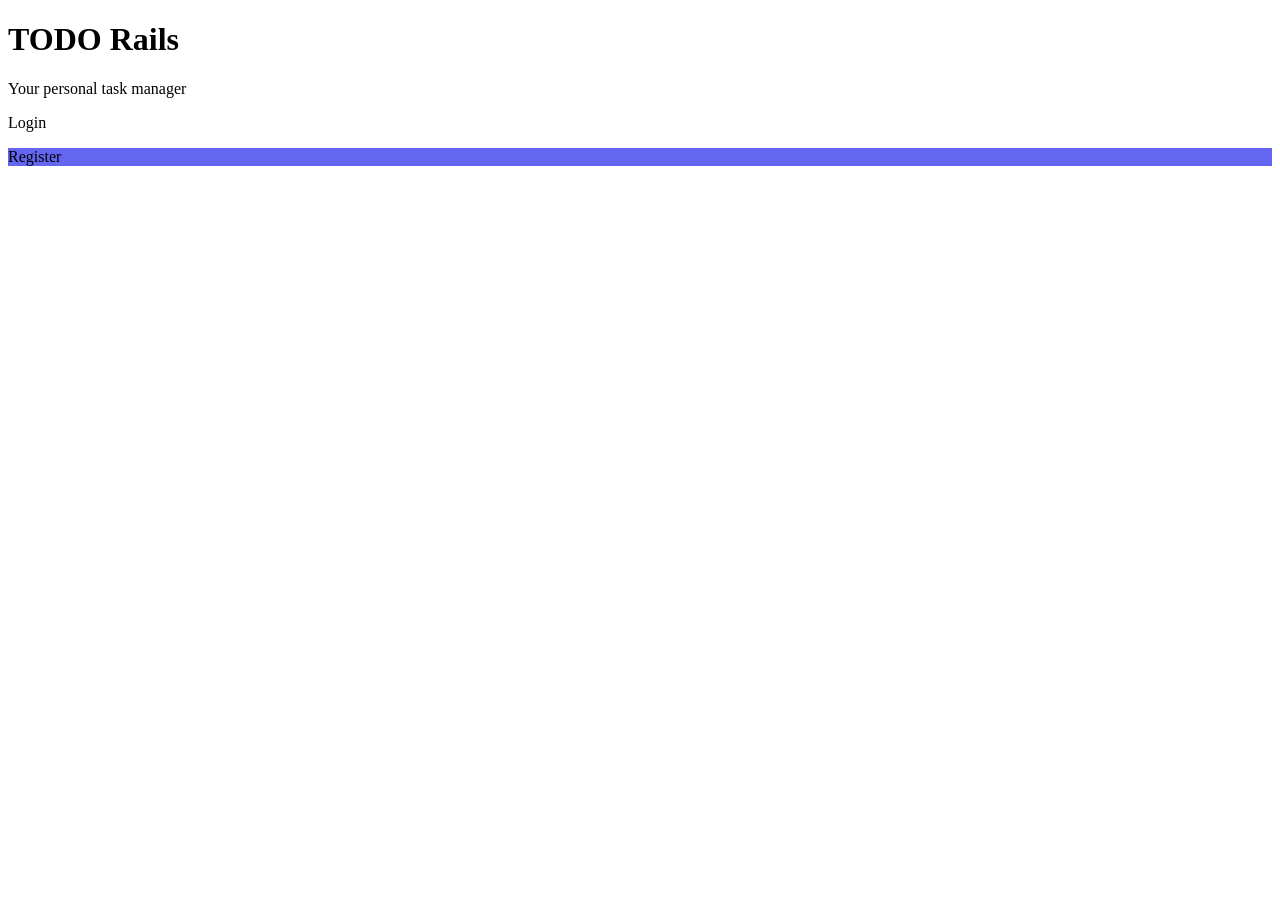
<file: src/main/resources/templates/index.html>
<!DOCTYPE html>
<html lang="en" xmlns:th="http://www.thymeleaf.org">
<head>
    <meta charset="UTF-8">
    <title>TODO Rails</title>
    <link rel="stylesheet" th:href="@{/css/main.css}"/>
</head>
<body>
<div class="auth-wrapper">
    <div class="auth-card">
        <h1>TODO Rails</h1>
        <p class="subtitle">Your personal task manager</p>
        <a th:href="@{/login}" class="btn btn-primary"
           style="display:block; margin-bottom:1rem;">Login</a>
        <a th:href="@{/register}" class="btn btn-primary"
           style="display:block; background:#6366f1;">Register</a>
    </div>
</div>
</body>
</html>
</file>
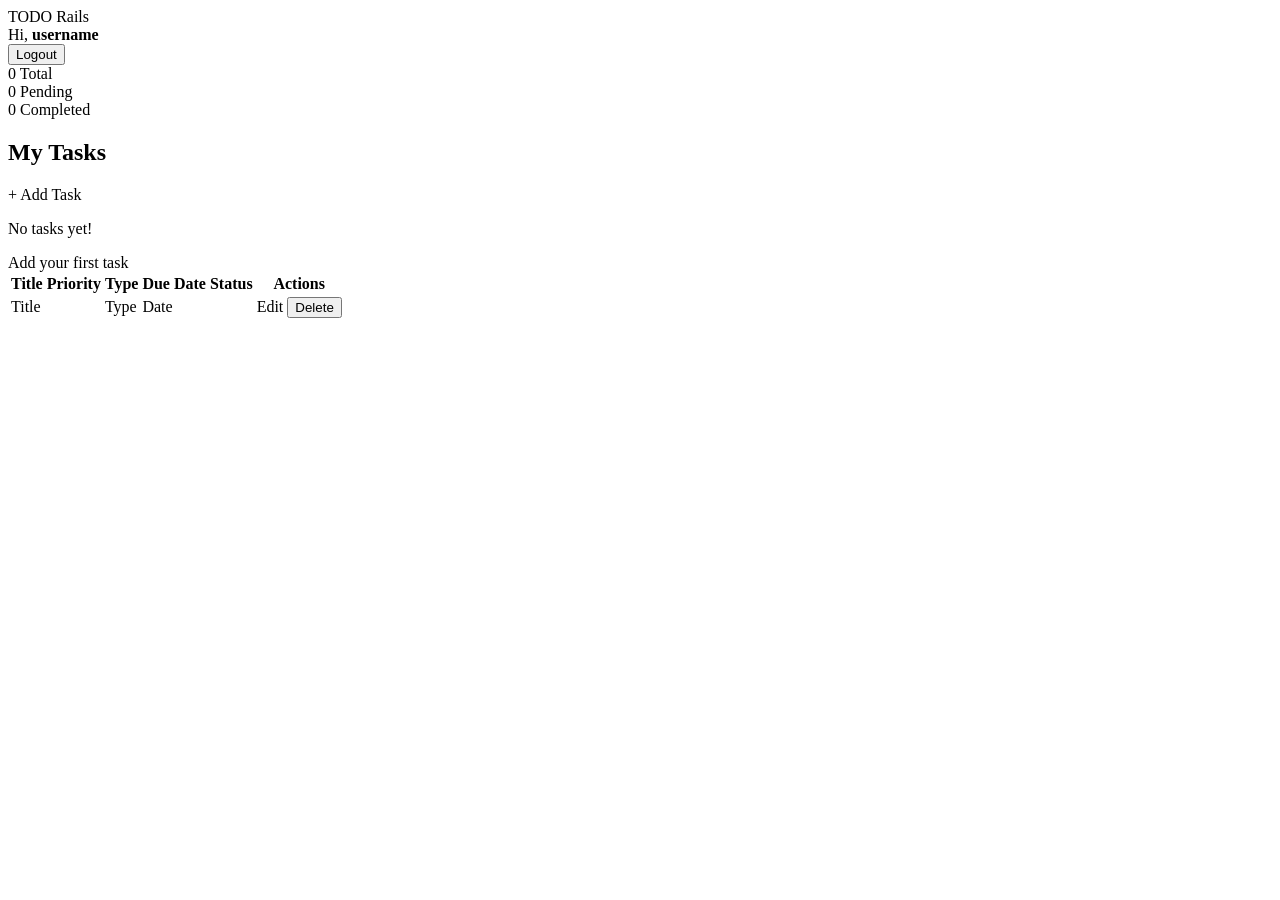
<file: src/main/resources/templates/dashboard.html>
<!DOCTYPE html>
<html lang="en" xmlns:th="http://www.thymeleaf.org">
<head>
    <meta charset="UTF-8">
    <title>Dashboard - TODO Rails</title>
    <link rel="stylesheet" th:href="@{/css/main.css}"/>
    <link rel="stylesheet" th:href="@{/css/dashboard.css}"/>
</head>
<body>

<nav class="navbar">
    <a th:href="@{/dashboard}" class="navbar-brand">TODO Rails</a>
    <div class="navbar-right">
        <span>Hi, <strong th:text="${user.username}">username</strong></span>
        <form th:action="@{/logout}" method="post">
            <button type="submit" class="btn-logout">Logout</button>
        </form>
    </div>
</nav>

<div class="page-wrapper">

    <!-- Stats -->
    <div class="stats-bar">
        <div class="stat-card">
            <span class="stat-number" th:text="${totalTasks}">0</span>
            <span class="stat-label">Total</span>
        </div>
        <div class="stat-card">
            <span class="stat-number" th:text="${pendingTasks}">0</span>
            <span class="stat-label">Pending</span>
        </div>
        <div class="stat-card">
            <span class="stat-number" th:text="${completedTasks}">0</span>
            <span class="stat-label">Completed</span>
        </div>
    </div>

    <!-- Flash message -->
    <div id="successMessage"
         class="alert alert-success"
         th:if="${successMessage}"
         th:text="${successMessage}">
    </div>

    <!-- Toolbar -->
    <div class="toolbar">
        <h2>My Tasks</h2>
        <a th:href="@{/tasks/new}" class="btn-add">+ Add Task</a>
    </div>

    <!-- Card wrapping the table -->
    <div class="card" style="padding:0;">

        <!-- Empty state -->
        <div class="empty-state" th:if="${tasks.isEmpty()}">
            <p>No tasks yet!</p>
            <a th:href="@{/tasks/new}" class="btn btn-primary"
               style="width:auto; display:inline-block;">
                Add your first task
            </a>
        </div>

        <!-- Table -->
        <div class="table-wrapper" th:if="${!tasks.isEmpty()}">
            <table class="tasks-table">
                <thead>
                <tr>
                    <th>Title</th>
                    <th>Priority</th>
                    <th>Type</th>
                    <th>Due Date</th>
                    <th>Status</th>
                    <th>Actions</th>
                </tr>
                </thead>
                <tbody>
                <tr th:each="task : ${tasks}"
                    th:classappend="${task.completed} ? 'completed-row' : ''">
                    <td th:text="${task.title}">Title</td>
                    <td>
                            <span class="badge"
                                  th:classappend="'badge-' + ${task.priority}"
                                  th:text="${task.priority}">
                            </span>
                    </td>
                    <td th:text="${task.taskType}">Type</td>
                    <td th:text="${task.dueDate != null ? task.dueDate : '-'}">Date</td>
                    <td>
                            <span class="badge"
                                  th:classappend="${task.completed} ? 'status-done' : 'status-pending'"
                                  th:text="${task.completed} ? 'Done' : 'Pending'">
                            </span>
                    </td>
                    <td>
                        <a th:href="@{/tasks/edit/{id}(id=${task.id})}"
                           class="btn btn-sm btn-edit">Edit</a>
                        <form th:action="@{/tasks/delete/{id}(id=${task.id})}"
                              method="post" style="display:inline">
                            <button type="submit"
                                    class="btn btn-sm btn-delete"
                                    th:attr="onclick='return confirmDelete(\'' + ${task.title} + '\')'">
                                Delete
                            </button>
                        </form>
                    </td>
                </tr>
                </tbody>
            </table>
        </div>
    </div>
</div>

<script th:src="@{/js/dashboard.js}"></script>
</body>
</html>
</file>
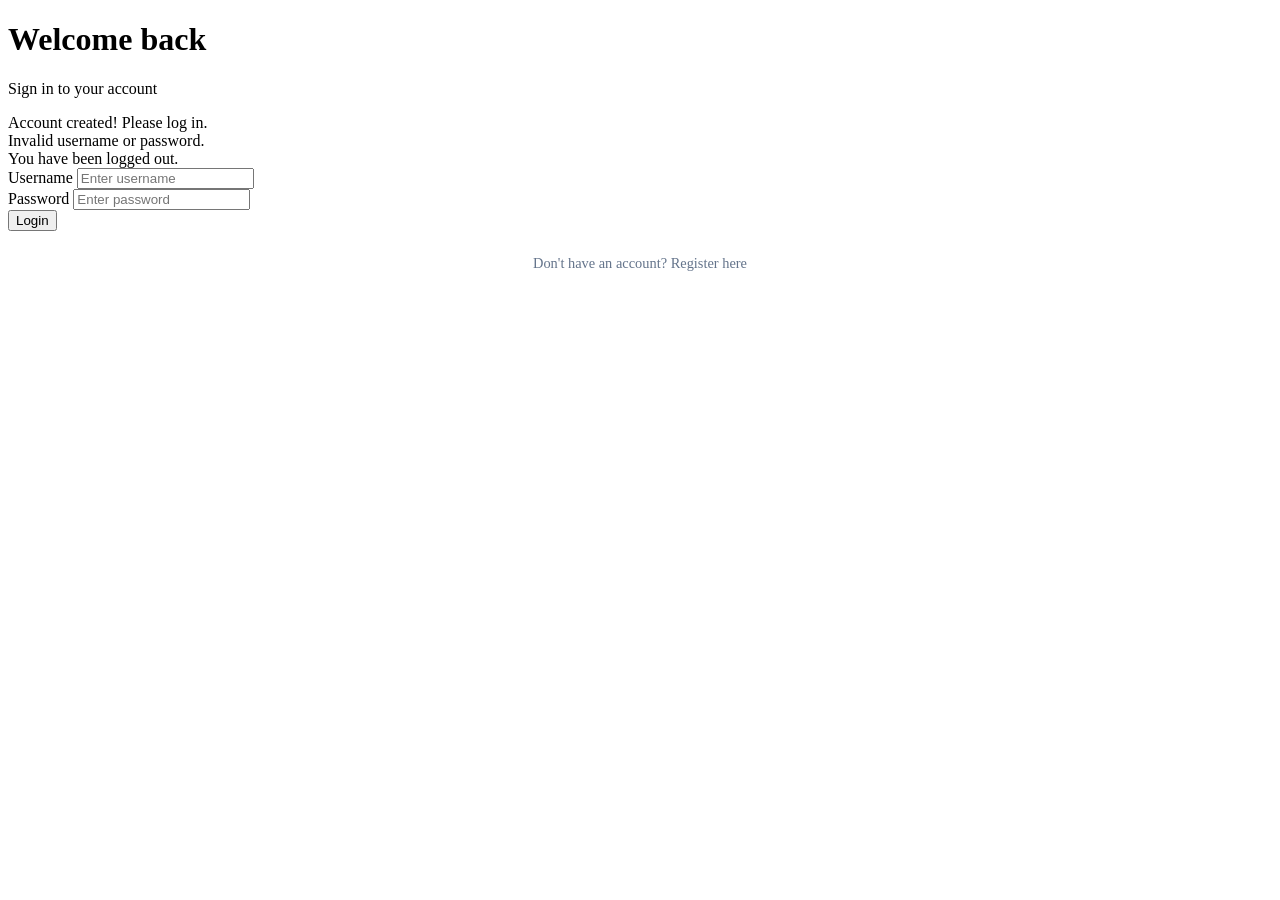
<file: src/main/resources/templates/login.html>
<!DOCTYPE html>
<html lang="en" xmlns:th="http://www.thymeleaf.org">
<head>
    <meta charset="UTF-8">
    <title>Login - TODO Rails</title>
    <link rel="stylesheet" th:href="@{/css/main.css}"/>
</head>
<body>
<div class="auth-wrapper">
    <div class="auth-card">
        <h1>Welcome back</h1>
        <p class="subtitle">Sign in to your account</p>

        <div class="alert alert-success"
             th:if="${param.registered}">
            Account created! Please log in.
        </div>
        <div class="alert alert-error"
             th:if="${param.error}">
            Invalid username or password.
        </div>
        <div class="alert alert-info"
             th:if="${param.logout}">
            You have been logged out.
        </div>

        <form th:action="@{/login}" method="post">
            <div class="form-group">
                <label>Username</label>
                <input type="text" name="username"
                       placeholder="Enter username" required/>
            </div>
            <div class="form-group">
                <label>Password</label>
                <input type="password" name="password"
                       placeholder="Enter password" required/>
            </div>
            <button type="submit" class="btn btn-primary">Login</button>
        </form>

        <p style="text-align:center; margin-top:1.5rem; font-size:0.9rem; color:#64748b;">
            Don't have an account?
            <a th:href="@{/register}">Register here</a>
        </p>
    </div>
</div>
</body>
</html>
</file>
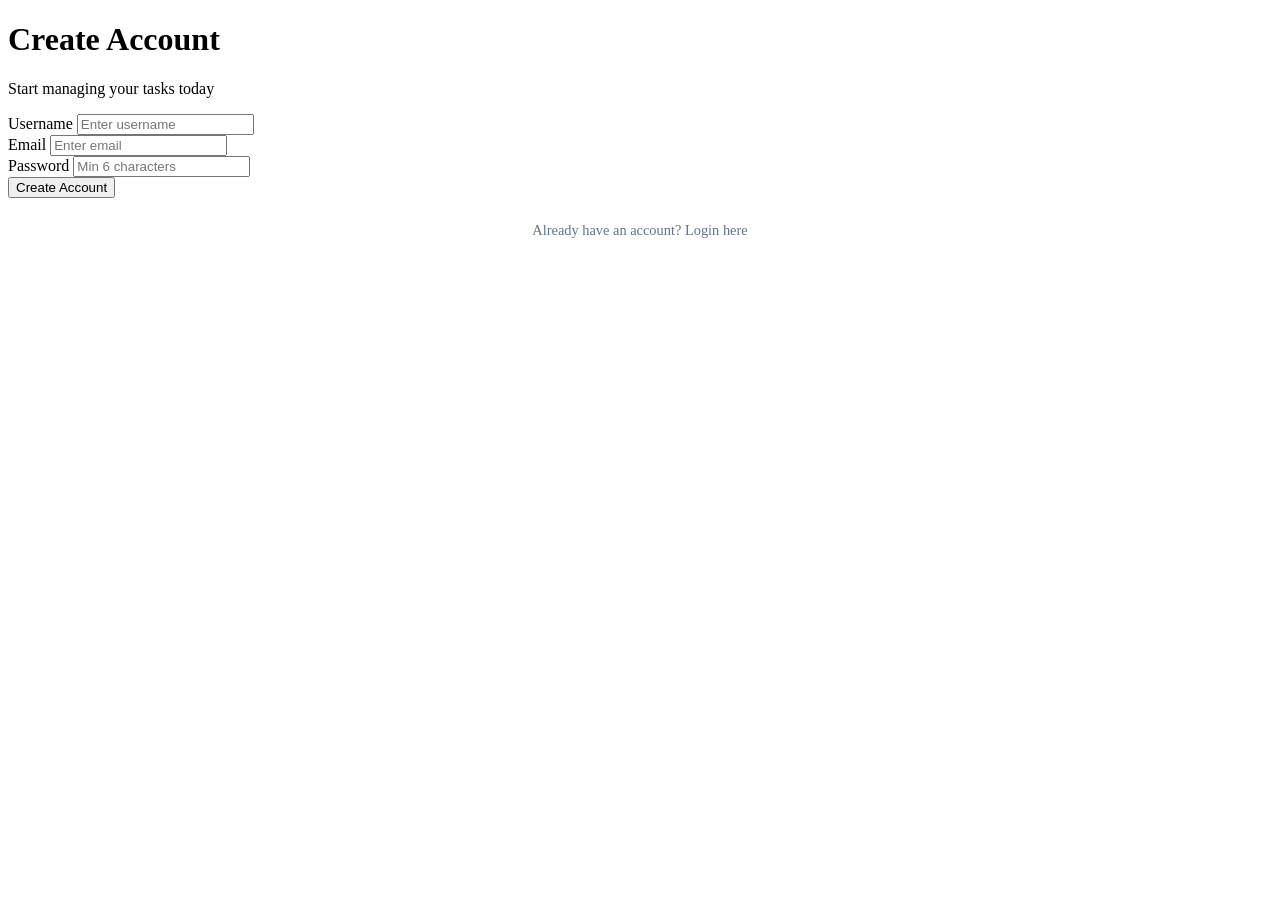
<file: src/main/resources/templates/register.html>
<!DOCTYPE html>
<html lang="en" xmlns:th="http://www.thymeleaf.org">
<head>
    <meta charset="UTF-8">
    <title>Register - TODO Rails</title>
    <link rel="stylesheet" th:href="@{/css/main.css}"/>
</head>
<body>
<div class="auth-wrapper">
    <div class="auth-card">
        <h1>Create Account</h1>
        <p class="subtitle">Start managing your tasks today</p>

        <form th:action="@{/register}" th:object="${user}" method="post">
            <div class="form-group">
                <label>Username</label>
                <input type="text" th:field="*{username}"
                       placeholder="Enter username"/>
                <span class="error-msg"
                      th:if="${#fields.hasErrors('username')}"
                      th:errors="*{username}"></span>
                <span class="error-msg"
                      th:if="${usernameError}"
                      th:text="${usernameError}"></span>
            </div>
            <div class="form-group">
                <label>Email</label>
                <input type="email" th:field="*{email}"
                       placeholder="Enter email"/>
                <span class="error-msg"
                      th:if="${#fields.hasErrors('email')}"
                      th:errors="*{email}"></span>
                <span class="error-msg"
                      th:if="${emailError}"
                      th:text="${emailError}"></span>
            </div>
            <div class="form-group">
                <label>Password</label>
                <input type="password" th:field="*{password}"
                       placeholder="Min 6 characters"/>
                <span class="error-msg"
                      th:if="${#fields.hasErrors('password')}"
                      th:errors="*{password}"></span>
            </div>
            <button type="submit" class="btn btn-primary">
                Create Account
            </button>
        </form>

        <p style="text-align:center; margin-top:1.5rem; font-size:0.9rem; color:#64748b;">
            Already have an account?
            <a th:href="@{/login}">Login here</a>
        </p>
    </div>
</div>
</body>
</html>
</file>
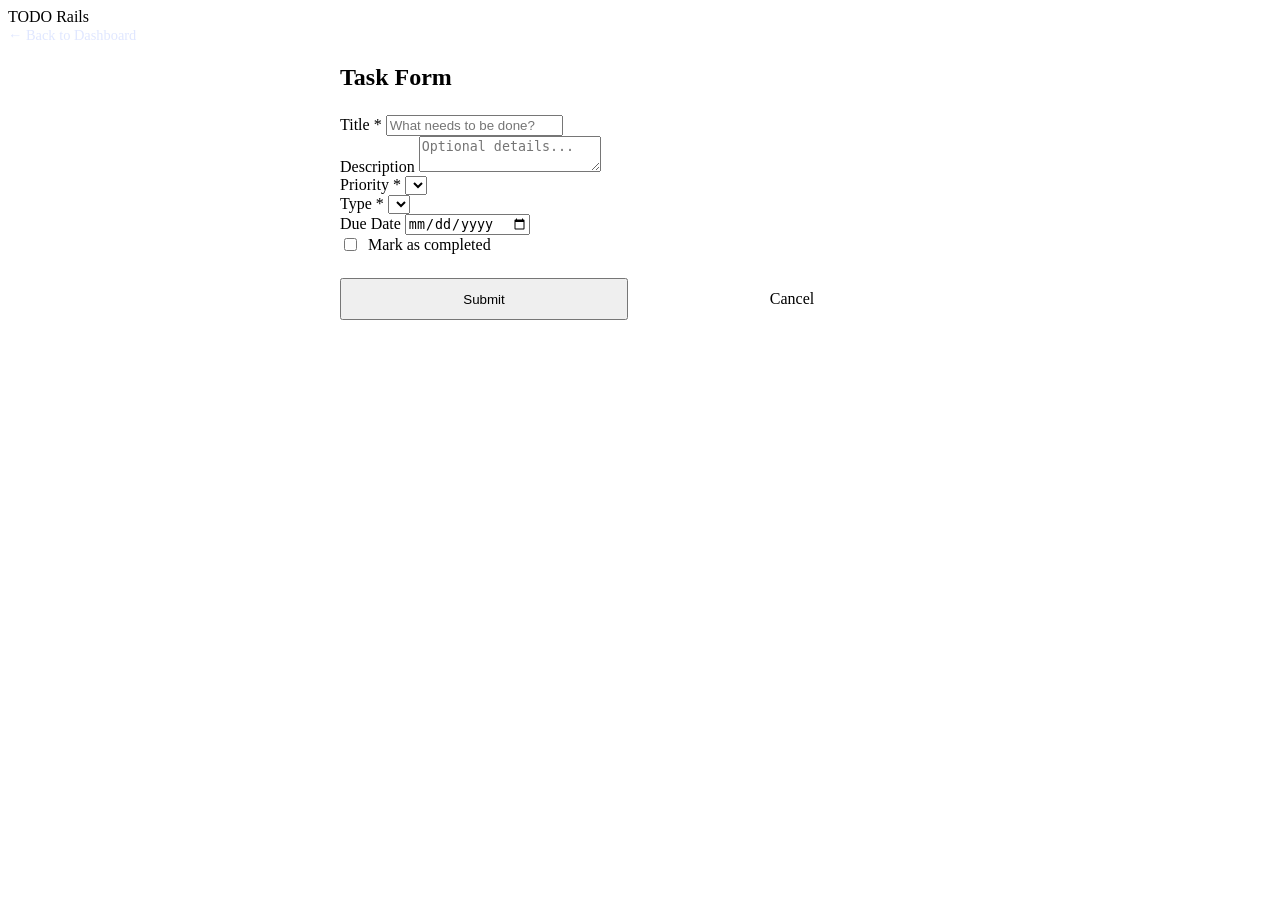
<file: src/main/resources/templates/task-form.html>
<!DOCTYPE html>
<html lang="en" xmlns:th="http://www.thymeleaf.org">
<head>
    <meta charset="UTF-8">
    <title th:text="${editMode} ? 'Edit Task - TODO Rails' : 'Add Task - TODO Rails'">
        Task - TODO Rails
    </title>
    <link rel="stylesheet" th:href="@{/css/main.css}"/>
</head>
<body>

<nav class="navbar">
    <a th:href="@{/dashboard}" class="navbar-brand">TODO Rails</a>
    <div class="navbar-right">
        <a th:href="@{/dashboard}" style="color:#e0e7ff; font-size:0.9rem;">
            ← Back to Dashboard
        </a>
    </div>
</nav>

<div class="page-wrapper">
    <div class="card" style="max-width:600px; margin:0 auto;">
        <h2 style="margin-bottom:1.5rem;"
            th:text="${editMode} ? 'Edit Task' : 'Add New Task'">
            Task Form
        </h2>

        <form id="taskForm"
              th:action="${editMode} ? @{/tasks/edit/{id}(id=${task.id})} : @{/tasks/new}"
              th:object="${task}"
              method="post">

            <div class="form-group">
                <label>Title *</label>
                <input type="text" th:field="*{title}"
                       id="title" placeholder="What needs to be done?"/>
                <span class="error-msg"
                      th:if="${#fields.hasErrors('title')}"
                      th:errors="*{title}"></span>
                <span class="error-msg" id="titleError"></span>
            </div>

            <div class="form-group">
                <label>Description</label>
                <textarea th:field="*{description}" id="description"
                          placeholder="Optional details..."></textarea>
            </div>

            <div class="form-group">
                <label>Priority *</label>
                <select th:field="*{priority}" id="priority">
                    <option th:each="p : ${priorities}"
                            th:value="${p}" th:text="${p}"></option>
                </select>
            </div>

            <div class="form-group">
                <label>Type *</label>
                <select th:field="*{taskType}" id="taskType">
                    <option th:each="t : ${taskTypes}"
                            th:value="${t}" th:text="${t}"></option>
                </select>
            </div>

            <div class="form-group">
                <label>Due Date</label>
                <input type="date" th:field="*{dueDate}" id="dueDate"/>
                <span class="error-msg" id="dueDateError"></span>
            </div>

            <div class="form-group" th:if="${editMode}">
                <label style="display:flex; align-items:center; gap:0.5rem; cursor:pointer;">
                    <input type="checkbox" th:field="*{completed}"/>
                    Mark as completed
                </label>
            </div>

            <div style="display:flex; gap:1rem; margin-top:1.5rem;">
                <button type="submit" class="btn btn-primary"
                        style="flex:1;"
                        th:text="${editMode} ? 'Update Task' : 'Add Task'">
                    Submit
                </button>
                <a th:href="@{/dashboard}"
                   class="btn btn-edit"
                   style="flex:1; text-align:center; padding:0.75rem;">
                    Cancel
                </a>
            </div>
        </form>
    </div>
</div>

<script th:src="@{/js/task-form.js}"></script>
</body>
</html>
</file>
